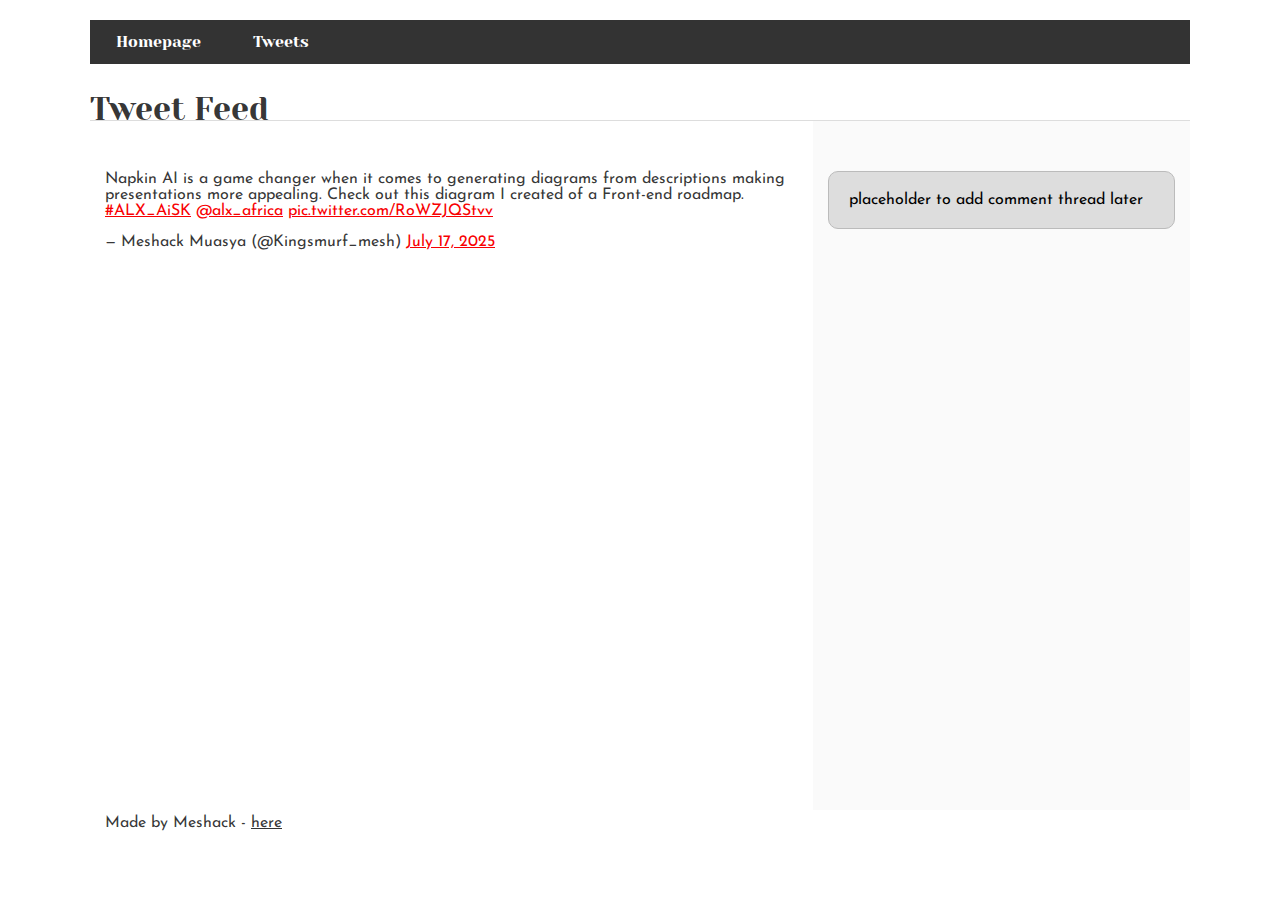
<file: css_basic/tweets.html>
<!DOCTYPE html>
<html lang="en">
<head>
  <meta charset="UTF-8">
  <meta name="viewport" content="width=device-width, initial-scale=1.0">
  <title>My First Portfolio</title>
  <link rel="stylesheet" href="base.css">
  <link rel="stylesheet" href="styles.css">
</head>
<body>
  <header>
    <nav>
      <ul>
        <li><a href="/index.html">Homepage</a></li>
        <li><a href="/tweets.html">Tweets</a></li>
      </ul>
    </nav>
    <h2>Tweet Feed</h2>
  </header>

  <main>
    <article>
      <blockquote class="twitter-tweet">
        <p lang="en" dir="ltr">Napkin AI is a game changer when it comes to generating diagrams from descriptions making presentations more appealing. Check out this diagram I created of a Front-end roadmap. <a href="https://twitter.com/hashtag/ALX_AiSK?src=hash&amp;ref_src=twsrc%5Etfw">#ALX_AiSK</a> <a href="https://twitter.com/alx_africa?ref_src=twsrc%5Etfw">@alx_africa</a> <a href="https://t.co/RoWZJQStvv">pic.twitter.com/RoWZJQStvv</a></p>— Meshack Muasya (@Kingsmurf_mesh) <a href="https://twitter.com/Kingsmurf_mesh/status/1945761138475446533?ref_src=twsrc%5Etfw">July 17, 2025</a>
      </blockquote>
      <script async src="https://platform.twitter.com/widgets.js" charset="utf-8"></script>
    </article>
    <aside><p>placeholder to add comment thread later</p></aside>
  </main>

  <footer><p>Made by Meshack - <a href="https://x.com/Kingsmurf_mesh" target="_blank">here</a></p></footer>
</body>
</html>
</file>
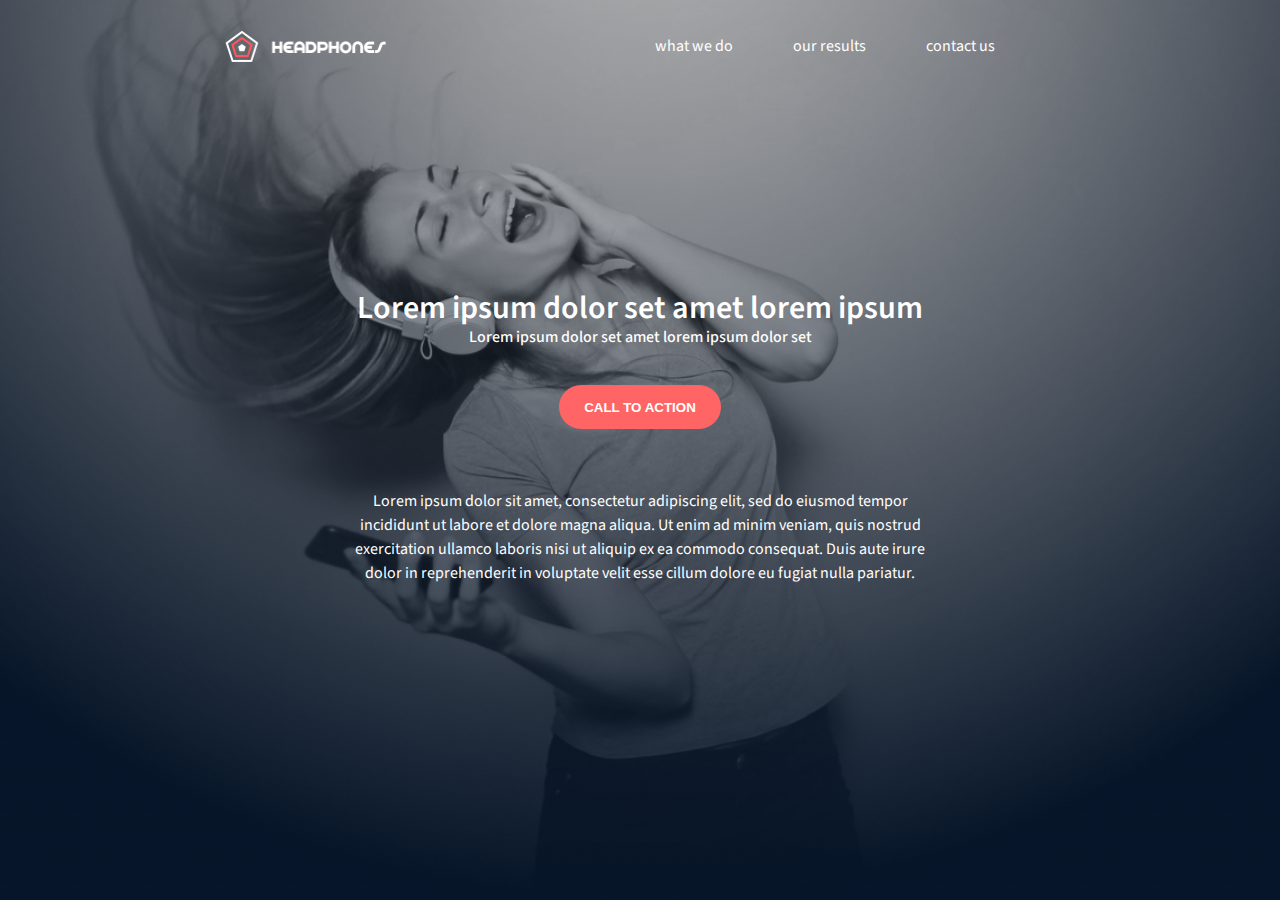
<file: headphones/0-index.html>
<!DOCTYPE html>
<html lang="en">
<head>
  <meta charset="UTF-8">
  <meta name="viewport" content="width=device-width, initial-scale=1.0">
  <link rel="stylesheet" href="reset.css">
  <link rel="stylesheet" href="0-styles.css">
  <link rel="preconnect" href="https://fonts.googleapis.com">
<link rel="preconnect" href="https://fonts.gstatic.com" crossorigin>
<link href="https://fonts.googleapis.com/css2?family=Source+Sans+3:ital,wght@0,200..900;1,200..900&display=swap" rel="stylesheet">
  <title>Headphones Website</title>
</head>
<body>
  <header class="landing-page">
    <div class="container">
      <nav>
        <button class="hamburger" id="hamburger">&#9776;</button>
          <img src="/headphones/assets/images/logo_headphones.png" alt="logo" style="height: 32px;width:161px;">

          <ul id="nav-links">
            <li><a href="#">what we do</a></li>
            <li><a href="#">our results</a></li>
            <li><a href="#">contact us</a></li>
          </ul>
        </nav>
        <div class="hero-section">
          <h1>Lorem ipsum dolor set amet lorem ipsum</h1>
          <h2>Lorem ipsum dolor set amet lorem ipsum dolor set</h2>
          <button class="cta-btn">CALL TO ACTION</button>
          <p>Lorem ipsum dolor sit amet, consectetur adipiscing elit, sed do eiusmod tempor incididunt ut labore et dolore magna aliqua. Ut enim ad minim veniam, quis nostrud exercitation ullamco laboris nisi ut aliquip ex ea commodo consequat. Duis aute irure dolor in reprehenderit in voluptate velit esse cillum dolore eu fugiat nulla pariatur.</p>
        </div>
    </div>
    </header>
    <main>
    
    
  
    




</main>

<script>
  const hamburger = document.getElementById('hamburger');
  const navlinks = document.getElementById('nav-links');

  hamburger.addEventListener('click', ()=> {
    navlinks.classList.toggle('show');
    hamburger.textContent = hamburger.textContent === '✖' ? '\u2630' : '✖';

  })
</script>
  
</body>
</html>
</file>
<file: css_basic/base.css>
/* Importing webfonts */
/* (If you're learning CSS, you should disregard that) */

@import url(https://fonts.googleapis.com/css?family=Yeseva+One);
@import url(https://fonts.googleapis.com/css?family=Josefin+Sans:400,700,700italic,400italic);


/* CSS reset rules */

html, body {
	height: 100%;
	min-height: 100%;
}
html, body, div, span, applet, object, iframe,
h1, h2, h3, h4, h5, h6, p, blockquote, pre,
a, abbr, acronym, address, big, cite, code,
del, dfn, img, ins, kbd, q, s, samp,
small, strike, sub, sup, tt, var,
b, u, i, center,
dl, dt, dd,
fieldset, form, label, legend,
table, caption, tbody, tfoot, thead, tr, th, td,
article, aside, canvas, details, embed, 
figure, figcaption, footer, header, hgroup, 
menu, nav, output, ruby, section, summary,
time, mark, audio, video {
	margin: 0;
	padding: 0;
	border: 0;
	font-size: 100%;
	font: inherit;
	vertical-align: baseline;
}
/* HTML5 display-role reset for older browsers */
article, aside, details, figcaption, figure, 
footer, header, hgroup, menu, nav, section {
	display: block;
}
body {
	line-height: 1;
}
blockquote, q {
	quotes: none;
}
blockquote:before, blockquote:after,
q:before, q:after {
	content: '';
	content: none;
}
table {
	border-collapse: collapse;
	border-spacing: 0;
}


/* Fonts and colors */

body {
	font-family: 'Josefin Sans', serif;
	color: rgba(0, 0, 0, 0.8);
}
h1, h2, h3, h4, h5, h6, header {
	font-family: 'Yeseva One', sans-serif;
}
article {
}
header {
	border-bottom: 1px solid rgb(221,221,221);
	transition: border-bottom-color 1s ease;
}
header a {
	color: rgba(0, 0, 0, 0.8);
}
aside {
	background: #FAFAFA;
}
aside p {
	border: 1px solid #bbb;
	background: #ddd;
	color: black;
}
footer a {
	color: rgba(0, 0, 0, 0.8);
}
a {
	color: #F80002;
}


/* Positioning and margins */

@media (min-width: 1100px) {
	body {
		width: 1100px;
		margin: 0 auto;
	}
}

article {
	padding: 50px 15px;
}
article > *:first-child {
	margin-top: 0;
}
aside {
	padding: 50px 15px;
}
header .right {
	float: right;
	margin: 0 10px 15px;
}


/* Header */
header {
	padding: 20px 0;
	height: 80px;
}
header ul {
	list-style: none;
	margin: 0;
	padding: 0;
}
header li {
	display: inline;
	vertical-align:middle;
}
header li:first-child {
	margin: 0;
}
header li a {
	margin: 0 10px;
}
header li.logo {
	font-size: 36px;
}
header a {
	text-decoration: none;
}


/* Aside */

aside p {
	border-radius: 10px;
	padding: 20px 20px;
}


/* Footer */

footer {
	padding: 5px 15px;
	height: 80px;
}


/* Text styles and margins */

p {
	margin-bottom: 15px;
}
h1 {
	font-size: 36px;
	margin: 40px 0 20px;
}
h2 {
	font-size: 32px;
	margin: 30px 0 15px;
}
h3 {
	font-size: 28px;
	margin: 25px 0 10px;
}
h4 {
	font-size: 20px;
	font-weight: bold;
	margin: 20px 0 10px;
}
h5 {
	font-size: 18px;
	font-weight: bold;
	margin: 15px 0 10px;
}
h6 {
	font-weight: bold;
	margin: 5px 0;
}

@media (max-width: 800px) {
  body.works_on_smartphone {
  	display: block;
  }
  body.works_on_smartphone main {
  	display: block;
  }
  header .right {
  	float: none;
  }
}
</file>
<file: css_basic/styles.css>
nav ul {
      list-style-type: none;
      margin: 0;
      padding: 0;
      overflow: hidden;
      background-color: #333;
    }
nav li {
      float: left;
    }
nav li a {
      display: block;
      color: white;
      text-align: center;
      padding: 14px 16px;
      text-decoration: none;
    }
nav li a:hover {
      background-color: #111;
    } 
body {
  display: flex;
  flex-direction: column;

}   
main {
  display: flex;
  flex-direction: row; 
  flex: auto;
}  
article {
  flex: 2;
  overflow-y: auto;
}
aside {
  flex: 1;
  overflow-y: auto;
}
 .table-border{
  border: inset;
}
img {
  width: 200px;
}
</file>
<file: headphones/0-styles.css>
body {
  font-family: "Source Sans 3", sans-serif;
  /* max-width: 1000px; */
  /* margin: 0 auto; */
}
.container {
   max-width: 1000px;
      margin: 0 auto;
      padding: 0 20px;
}
.landing-page {
  background-image: url('/headphones/assets/images/headphones_hero_1.jpg');
  background-size: cover;
  background-position: center;
  background-repeat: no-repeat;
  height: 100vh;
  
}

.landing-page nav, nav ul{
  display: flex;
  justify-content: space-around;
  align-items: center;
}

nav ul li{
  list-style: none;
  margin-right: 60px;

}
nav ul {
  margin-left: 100px;
  margin-top: 30px;
}

nav img {
  margin-top: 30px;
}

nav ul li a{
  text-decoration: none;
  color: #FFFFFF;
}
nav ul li a:hover,nav ul li a:active{
  color: #FF6565;
  
}

.hero-section {
  color:#FFFFFF;
  margin-top: 230px;
}

.hero-section h1 {
  font-size: 32px;
  font-weight: 600;
  /* color: #FFFFFF; */
  text-align: center;
}
.hero-section h2 {
  font-size: 16px;
  margin-top: 5px;
  font-weight: 500;
  /* color: #FFFFFF; */
  text-align: center;
}
.hero-section p {
  font-size: 16px;
  text-align: center;
  margin-top: 60px;
  margin-left: auto;
  margin-right: auto;
  width: 600px;
  height: 104px;
  line-height: 1.5;
}

.cta-btn {
  width: 162px;
  height: 44px;
  background-color: #FF6565;
  border-radius: 30px;
  border: none;
  color:#FFFFFF;
  font-weight: 600;
  display: block;
  margin: 40px auto;
}

.cta-btn:hover, .cta-btn:active{
  opacity: 0.9;
}

/* hamburger */
.hamburger {
  display: none;
  flex-direction: column;
  cursor: pointer;
  background: none;
  border: none;
  font-size: 28px;
  color: white;

}

@media (max-width: 480px) {
  nav ul {
    position: absolute;
    top: 20px;
    left: 100px;
    flex-direction: column;
    width: 78px;
    text-align: center;
    display: none;
    padding: 10px;
    border-radius: 8px;
  }

  nav ul.show {
    display: flex;
  }

  nav ul li {
    margin: 10px 0;
  }
  .hamburger {
    display: block;
  }

  nav img {
  margin: 15px auto;
}

.hero-section {
  margin-top: 141px;
  width: 461px;
}
.hero-section p {
  width: 408px;
  margin-top: 9px;
  font-size: 14px;
  height: 104px;
}
.cta-btn:hover, .cta-btn:active{
  opacity: 0.9;
}
nav ul li a:hover,nav ul li a:active{
  color: #FF6565;
  
}
}
</file>
